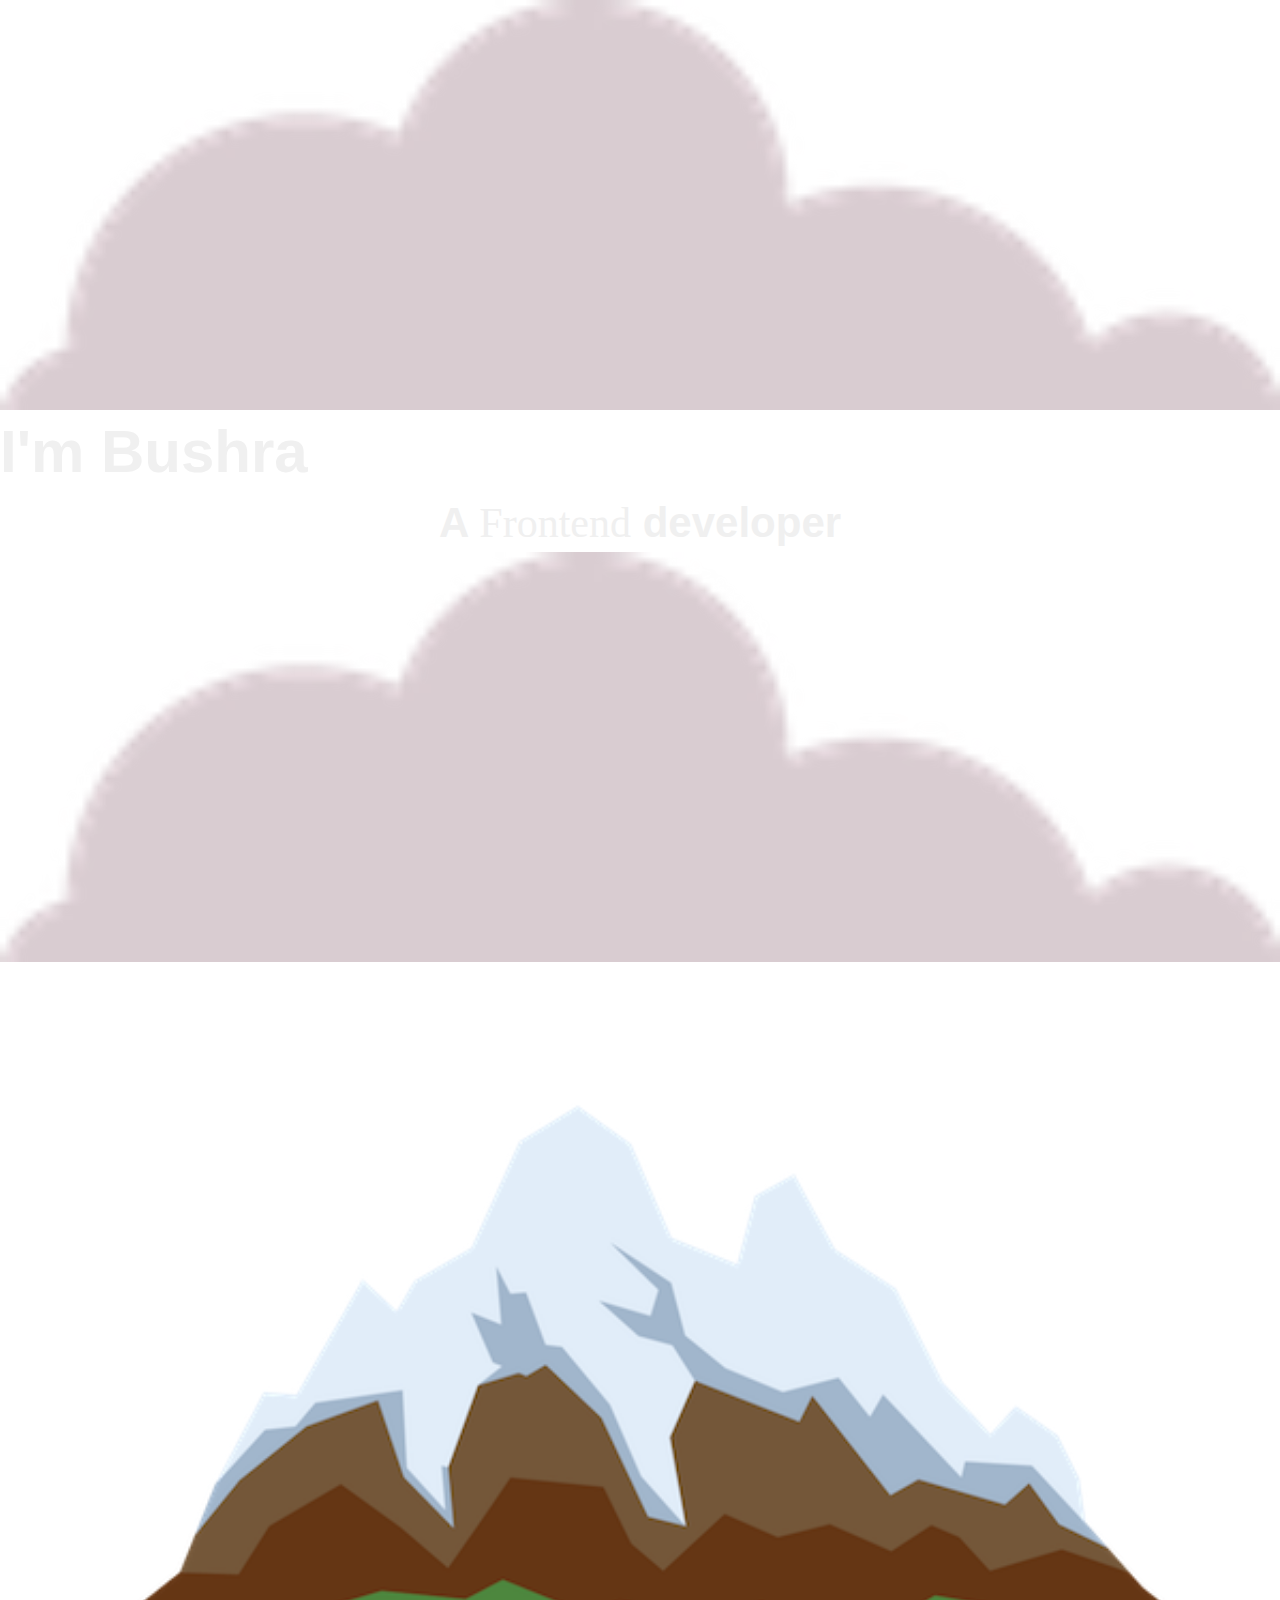
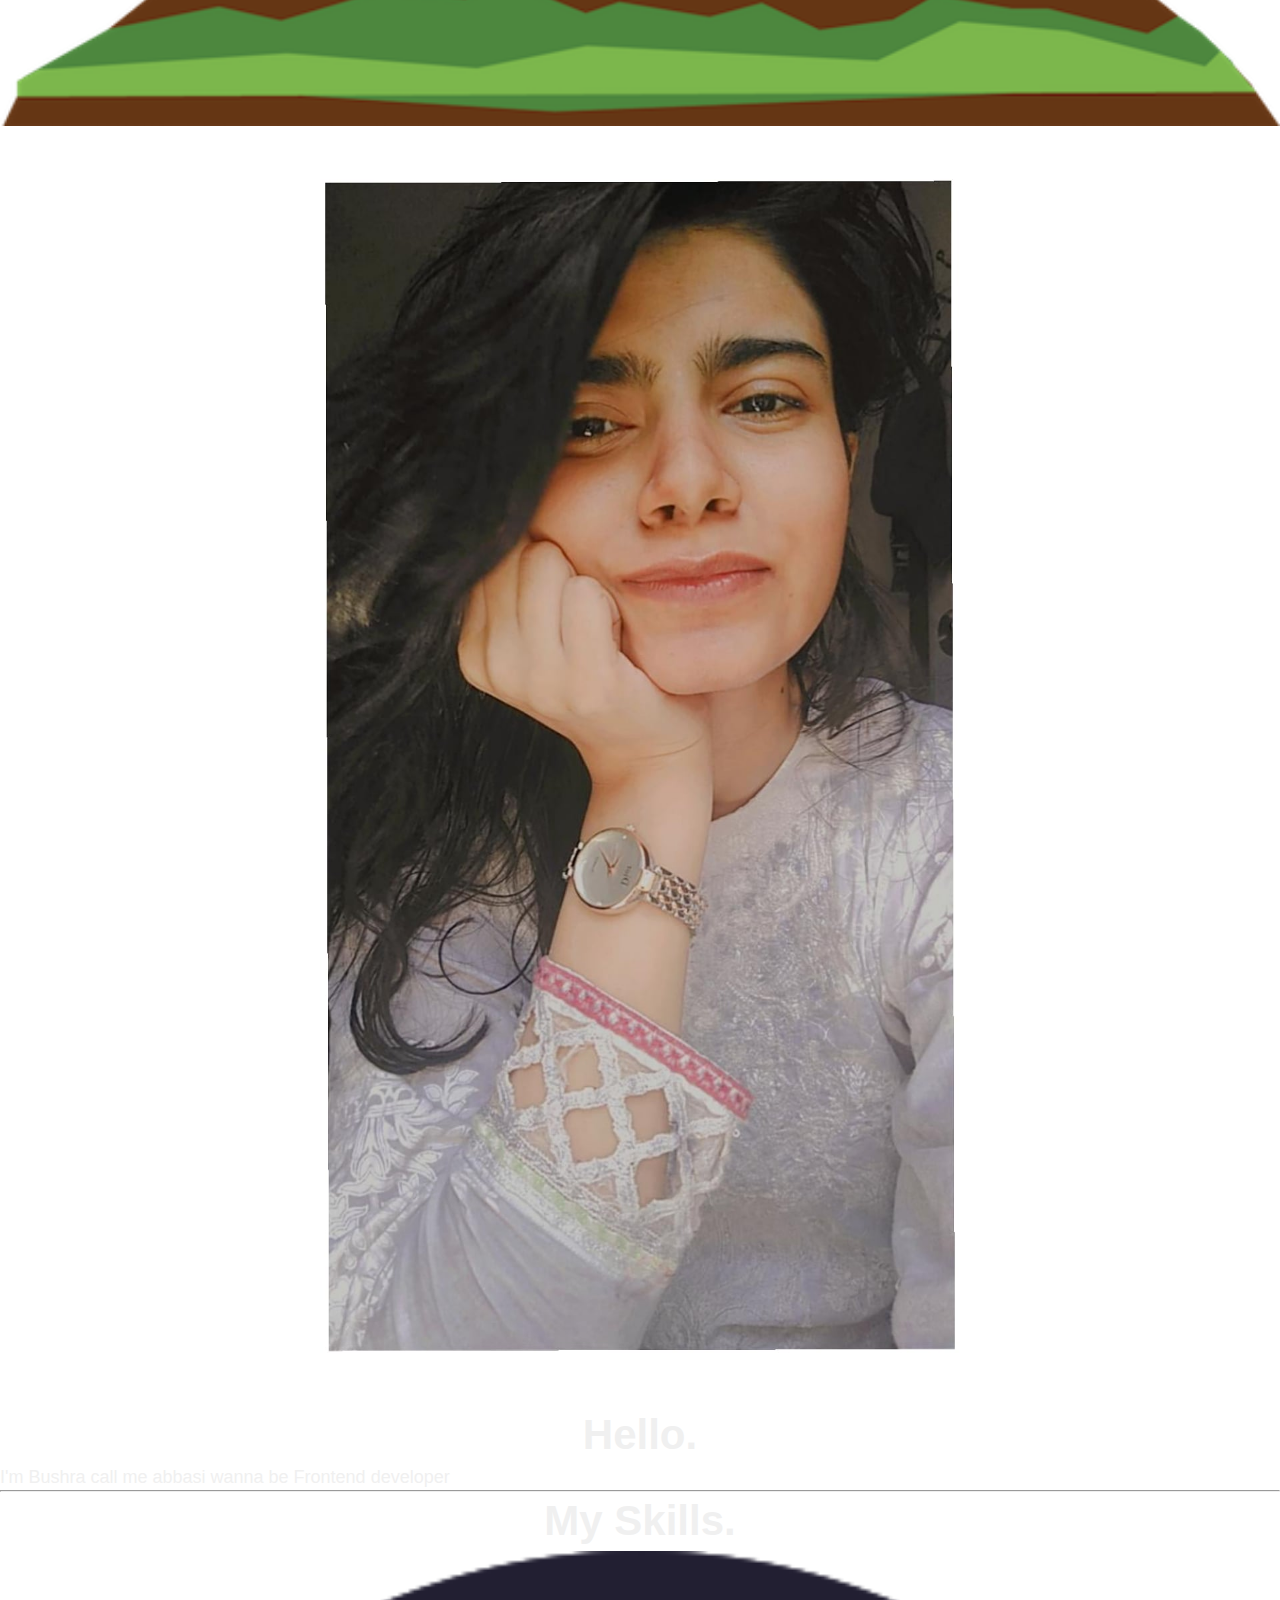
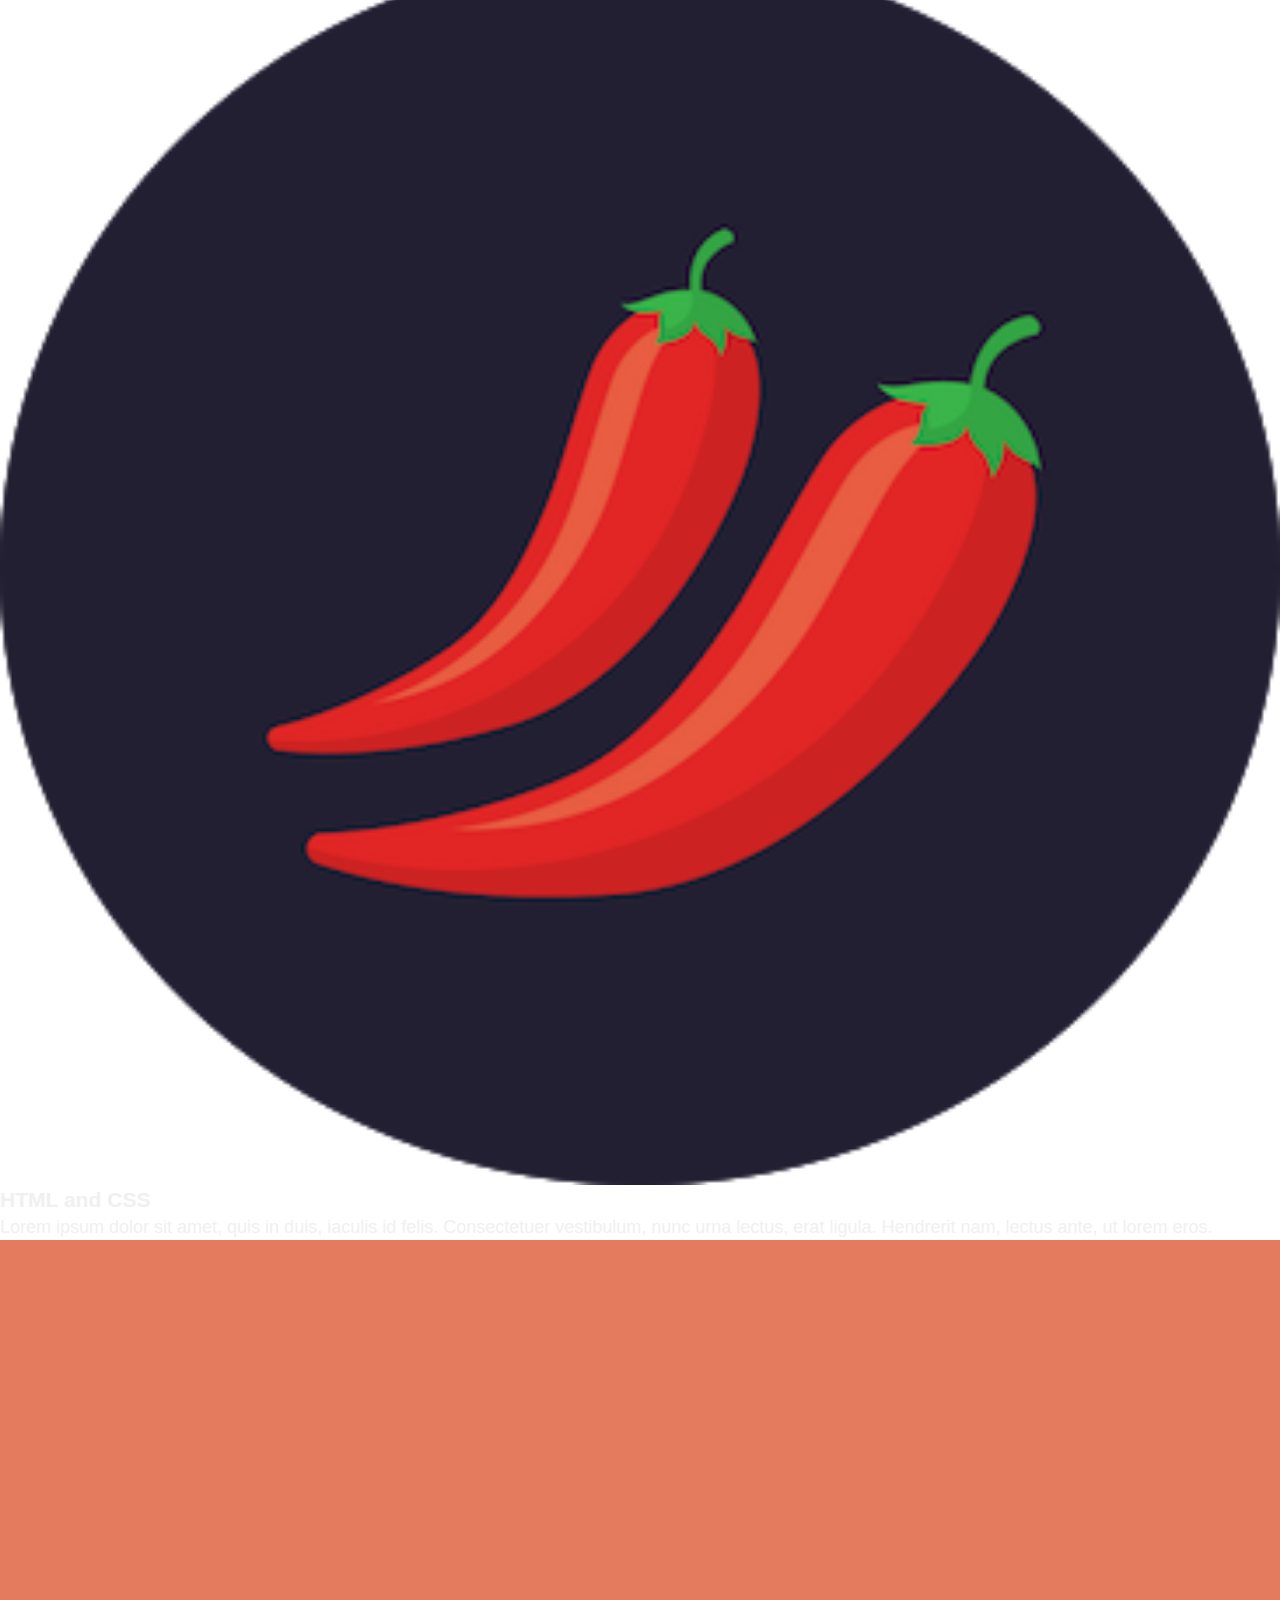
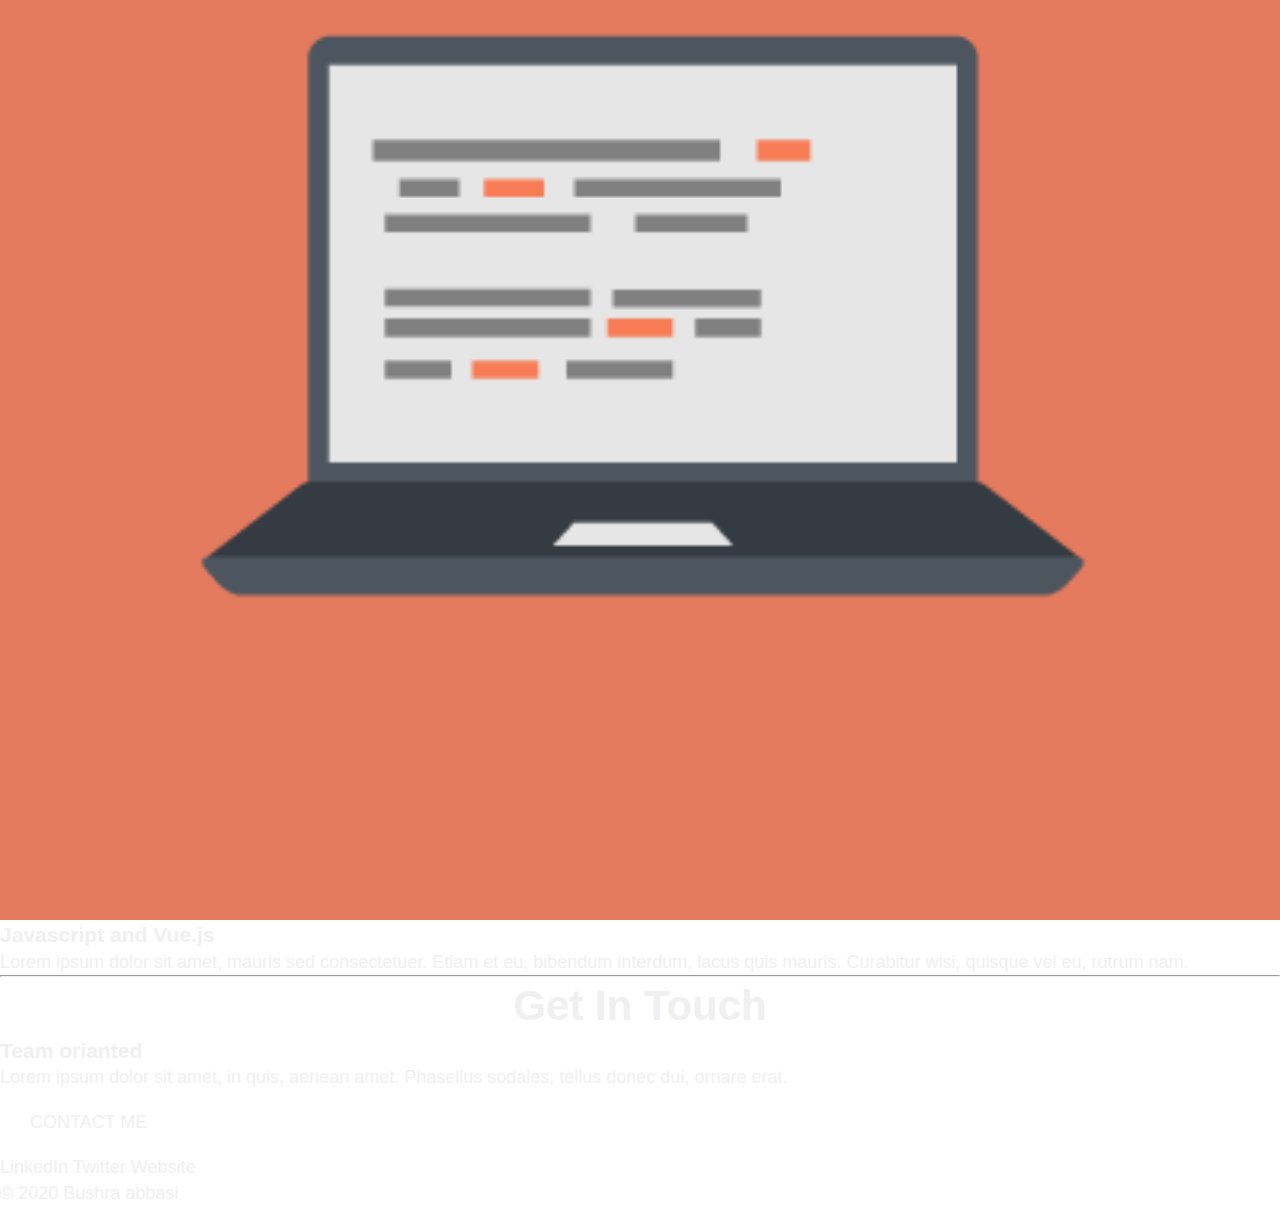
<file: Intro.html>
<!DOCTYPE html>
<html lang="en" dir="ltr">
  <head>
    <meta charset="utf-8">
    <title>Bushra</title>
    <link rel="stylesheet" href="css/styles.css">
    <link rel="icon" href="Images/girl.png"/>
    <link rel="preconnect" href="https://fonts.gstatic.com">
    <link rel="preconnect" href="https://fonts.gstatic.com">
    <link rel="preconnect" href="https://fonts.gstatic.com">
    <link href="https://fonts.googleapis.com/css2?family=Open+Sans&family=Quicksand&display=swap" rel="stylesheet">
    <link rel="preconnect" href="https://fonts.gstatic.com">
    <link href="https://fonts.googleapis.com/css2?family=Sacramento&display=swap" rel="stylesheet">
      </head>
  <body>
    <div class="top-container">
      <img class="top-cloud" src="Images/cloud.png" alt="cloud">
      <h1 class="heading">I'm Bushra</h1>
      <h2 class="heading2">
        A <span class="pro">Frontend</span> developer
      </h2>
      <img class="bottom-cloud"src="Images/cloud.png" alt="cloud">
      <img src="Images/mountain.png" alt="mountain">
    </div>
    <div class="middle-container">
      <div class="profile">
        <img src="Images/Bushraa.jpeg" alt="Bushra" width="20%" height="20%">
        <h2>Hello.</h2>
        <p>I'm Bushra call me abbasi wanna be Frontend developer</p>
      </div>
      <hr>
      <div class="skills">
        <h2>My Skills.</h2>
        <div class="skill-row">
          <img class="chilli-image" src="Images/chillies.png" alt="skill">
          <h3 class="heading3">HTML and CSS</h3>
          <p>Lorem ipsum dolor sit amet, quis in duis, iaculis id felis. Consectetuer vestibulum, nunc urna lectus, erat ligula. Hendrerit nam, lectus ante, ut lorem eros.</p>
        </div>
        <div class="skill-row">
          <img class="code-img" src="Images/computer.png" alt="computer">
          <h3 class="heading3">Javascript and Vue.js</h3>
          <p>Lorem ipsum dolor sit amet, mauris sed consectetuer. Etiam et eu, bibendum interdum, lacus quis mauris. Curabitur wisi, quisque vel eu, rutrum nam.</p>
        </div>
      </div>
      <hr>
      <div class="contact-me">
        <h2>Get In Touch</h2>
        <h3 class="heading3">Team orianted</h3>
        <p class="contact">Lorem ipsum dolor sit amet, in quis, aenean amet. Phasellus sodales, tellus donec dui, ornare erat.</p>
        <a class="btn" href="mailto:bushraabbasi31#@gmail.com">CONTACT ME</a>
      </div>
    </div>


    <div class="bottom-container">
      <a class="footer-link" href="https://www.linkedin.com/in/bushra-abbasi-77134a115/">LinkedIn</a>
      <a class="footer-link" href="https://twitter.com/bushraabbasiii">Twitter</a>
      <a class="footer-link" href="https://www.appbrewery.co/">Website</a>
      <p class="end">© 2020 Bushra abbasi</p>
    </div>

  </body>
</html>
</file>
<file: css/styles.css>
/* Custom properties/variables  */
:root {
  --main-white: #f0f0f0;
  --main-red: #be3144;
  --main-blue: #45567d;
  --main-gray: #303841;
}

/* Base reset */
* {
  margin: 0;
  padding: 0;
}

/* box-sizing and font sizing */
*,
*::before,
*::after {
  box-sizing: inherit;
}

html {
  box-sizing: border-box;

  /* Set font size for easy rem calculations
   * default document font size = 16px, 1rem = 16px, 100% = 16px
   * (100% / 16px) * 10 = 62.5%, 1rem = 10px, 62.5% = 10px
  */
  font-size: 62.5%;
  scroll-behavior: smooth;
}

/* A few media query to set some font sizes at different screen sizes.
 * This helps automate a bit of responsiveness.
 * The trick is to use the rem unit for size values, margin and padding.
 * Because rem is relative to the document font size
 * when we scale up or down the font size on the document
 * it will affect all properties using rem units for the values.
*/

/* I am using the em unit for breakpoints
 * The calculation is the following
 * screen size divided by browser base font size
 * As an example: a breakpoint at 980px
 * 980px / 16px = 61.25em
*/

/* 1200px / 16px = 75em */
@media (max-width: 75em) {
  html {
    font-size: 60%;
  }
}

/* 980px / 16px = 61.25em */
@media (max-width: 61.25em) {
  html {
    font-size: 58%;
  }
}

/* 460px / 16px = 28.75em */
@media (max-width: 28.75em) {
  html {
    font-size: 55%;
  }
}
/* Base styles */
body {
  font-family: 'Poppins', sans-serif;
  font-size: 1.8rem; /* 18px */
  font-weight: 400;
  line-height: 1.4;
  color: var(--main-white);
}
h2 {
  font-family: 'Raleway', sans-serif;
  font-weight: 700;
  text-align: center;
}
h1 {
  font-size: 6rem;
}
h2 {
  font-size: 4.2rem;
}
ul {
  list-style: none;
}
a {
  text-decoration: none;
  color: var(--main-white);
}
span{
  font-weight: 300;
  font-family: cursive;
}
img {
  display: block;
  width: 100%;
}
/* nav */
.nav {
  display: flex;
  justify-content: flex-end;
  position: fixed;
  top: 0;
  left: 0;
  width: 100%;
  background: var(--main-red);
  box-shadow: 0 2px 0 rgba(0, 0, 0, 0.4);
  z-index: 10;
}
.nav-list {
  display: flex;
  margin-right: 2rem;
}

@media (max-width: 28.75em) {
  .nav {
    justify-content: center;
  }

  .nav-list {
    margin: 0 1rem;
  }
}

.nav-list a {
  display: block;
  font-size: 2.2rem;
  padding: 2rem;
}
.nav-list a:hover {
  background: var(--main-blue);
}
/* Welcome section */

.welcome-section {
  display: flex;
  flex-direction: column;
  justify-content: center;
  align-items: center;
  width: 100%;
  height: 100vh;
  background-color: #000;
  background-image: linear-gradient(62deg, #3a3d40 0%, #181719 100%);
}
.logo {
  display: flex;
  padding: 10px 0 0 25px;
}
.welcome-section logo {
 position: relative;
  float: right;
  right: 200px;
 
}
.about {
  color: white;
  font-size: 20px;
  font-family: Segoe UI;
  padding: 10px 20px 10px 20px;
  text-align: center;
 }
/* p{
  font-style: italic;
} */
/* .welcome-section > p {
  font-size: 3rem;
  font-weight: 200;
  color: var(--main-red);
} */

/* Projects section */

.projects-section {
  text-align: center;
  padding: 10rem 2rem;
  background: var(--main-blue);
}

.projects-section-header {
  max-width: 640px;
  margin: 0 auto 6rem auto;
  border-bottom: 0.2rem solid var(--main-white);
}
@media (max-width: 28.75em) {
  .projects-section-header {
    font-size: 4rem;
  }
}
/* "Automagic" image grid using no media queries */
.projects-grid {
  display: grid;
  grid-template-columns: repeat(auto-fit, minmax(320px, 1fr));
  grid-gap: 4rem;
  width: 100%;
  max-width: 1280px;
  margin: 0 auto;
  margin-bottom: 6rem;
}
@media (max-width: 30.625em) {
  .projects-section {
    padding: 6rem 1rem;
  }
.projects-grid {
    grid-template-columns: 1fr;
  }
}

.project {
  background: var(--main-gray);
  box-shadow: 1px 1px 2px rgba(0, 0, 0, 0.5);
  border-radius: 2px;
}
.code {
  color: var(--main-gray);
  transition: color 0.3s ease-out;
}
.subtitle{
  color: #BE3144;
  font-family: Cantarell;
  margin-top: 5px;
  font-size: 25px;
}
.subtitle:hover {
  color: white;
  cursor: pointer;
}

.project:hover .code {
  color: #ff7f50;
}
.project-image {
  height: calc(100% - 6.8rem);
  width: 100%;
  object-fit: cover;
}
.project-title {
  font-size: 2rem;
  padding: 2rem 0.5rem;
}
.btn {
  display: inline-block;
  padding: 2rem 3rem 2rem 3rem;
  border-radius: 6px;
}
.btn-show-all {
  font-size: 2rem;
  background: var(--main-gray);
  transition: background 0.3s ease-out;
}
.btn-show-all:hover {
  background: var(--main-red);
  border-radius: 30px;
}
.btn-show-all:hover > i {
  transform: translateX(2px);
  border-radius: 25px;
}
.btn-show-all > i {
  margin-left: 10px;
  transform: translateX(0);
  transition: transform 0.3s ease-out;
  border-radius: 25px;
}
/* Contact section */
.contact-section {
  display: flex;
  flex-direction: column;
  justify-content: center;
  align-items: center;
  text-align: center;
  width: 100%;
  height: 80vh;
  padding: 0 2rem;
  background: var(--main-gray);
}
.secondary-color {
  color: #BE3144;
  font-family: Tahoma;
}
.contact-section-header > h2 {
  font-size: 6rem;
}
@media (max-width: 28.75em) {
  .contact-section-header > h2 {
    font-size: 4rem;
  }
  
}
.contact-section-header > p {
}
.contact-links {
  display: flex;
  justify-content: center;
  width: 100%;
  max-width: 980px;
  margin-top: 4rem;
  flex-wrap: wrap;
}
.fa-github:before {
    content: "\f09b";
}
.contact-details {
  font-size: 2.4rem;
  text-shadow: 2px 2px 1px #1f1f1f;
  transition: transform 0.3s ease-out;
}
.contact-details:hover {
  transform: translateY(8px);
}
/* Footer */
footer {
  font-weight: 300;
  display: flex;
  justify-content: space-evenly;
  padding: 2rem;
  background: var(--main-gray);
  border-top: 4px solid var(--main-red);
}
footer > p {
  margin: 2rem;
}
footer i {
  vertical-align: middle;
}
@media (max-width: 28.75em) {
  footer {
    flex-direction: column;
    text-align: center;
  }
}
</file>
